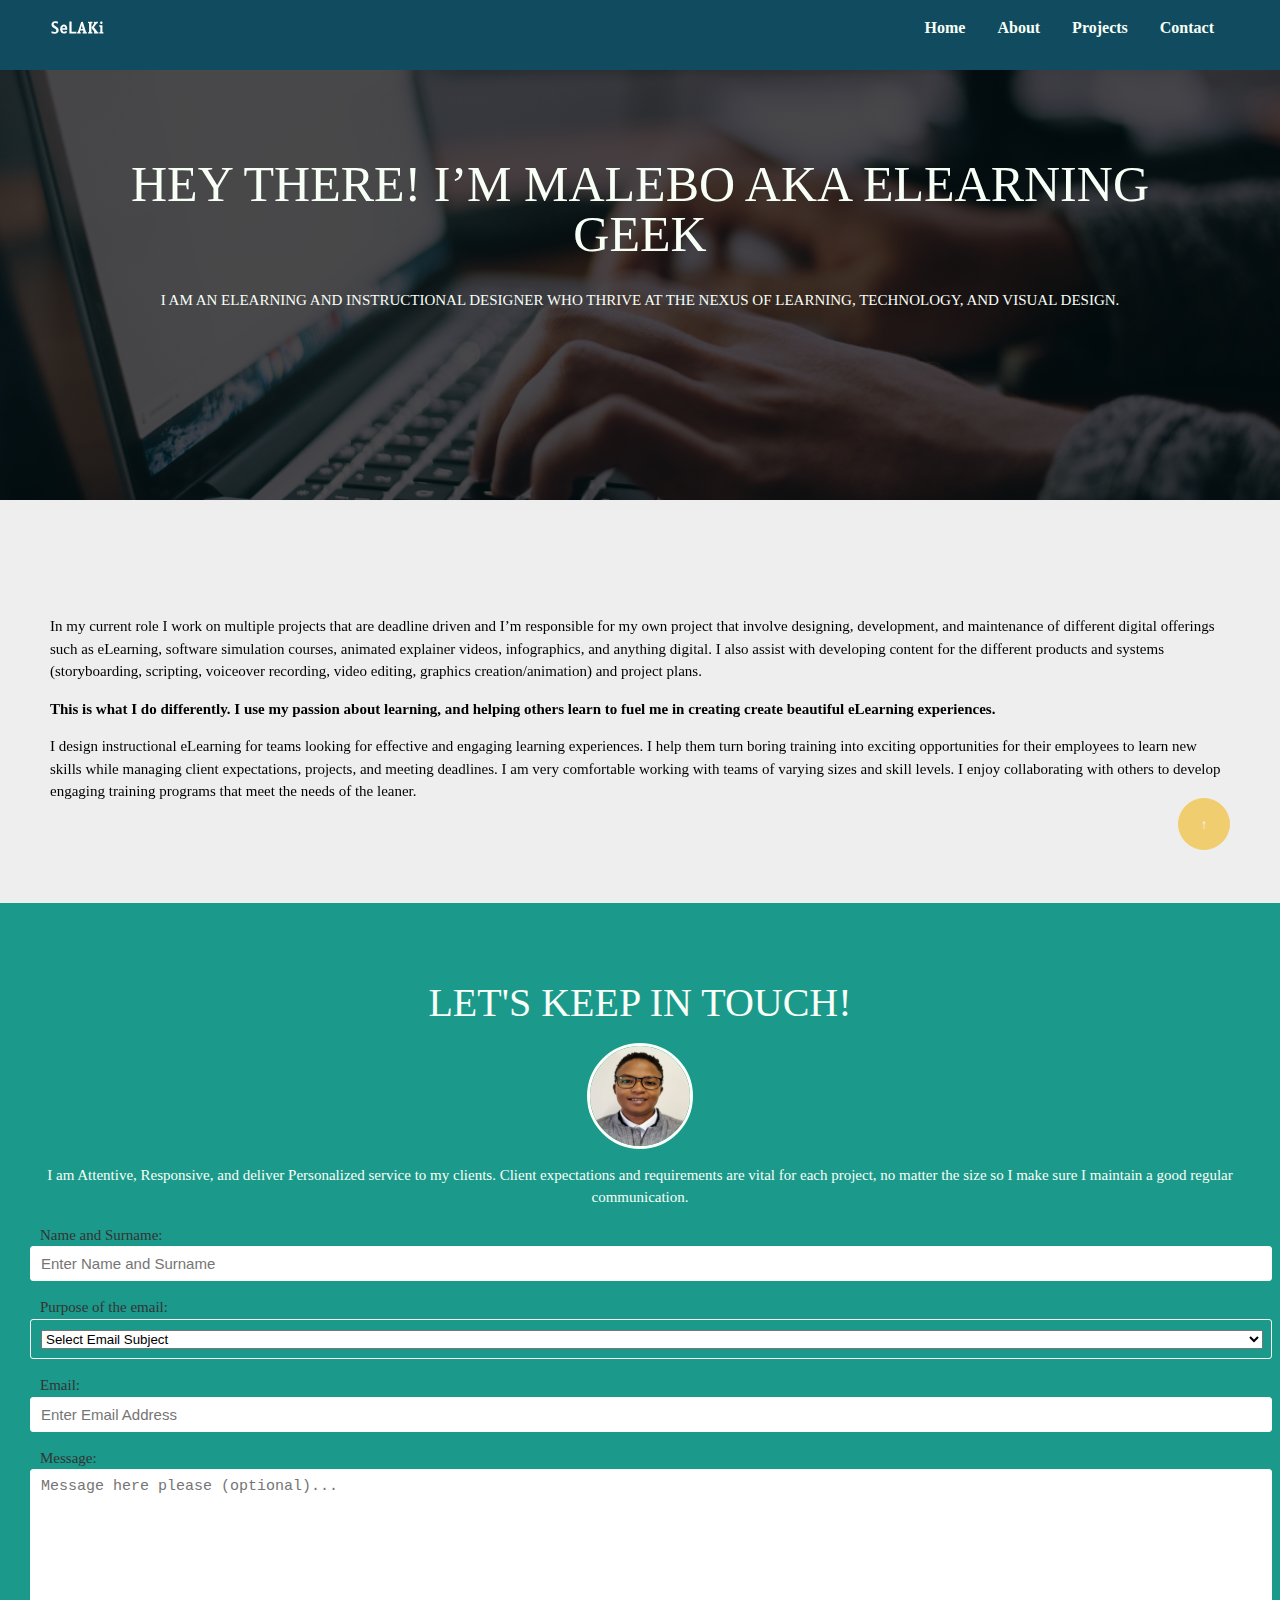
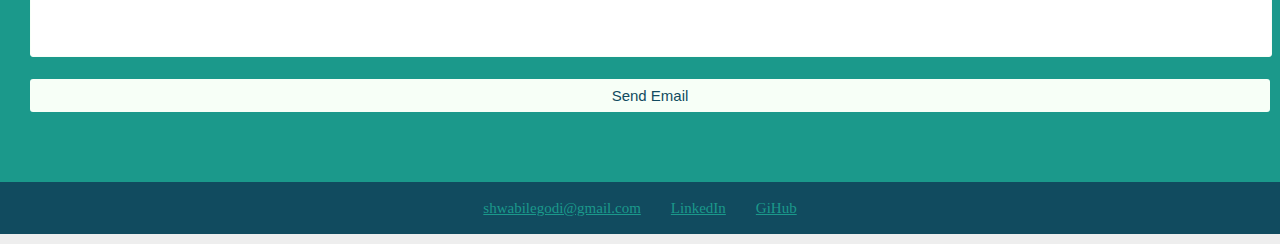
<file: pages/about.html>
<!DOCTYPE html>
<html>

<head>
    <meta charset="UTF-8">
    <meta http-equiv="X-UA-Compatible" content="IE=edge">
    <meta name="viewport" content="width=device-width, initial-scale=1.0">
    <title>Malebo Legodi</title>
    <link rel="icon" href="images/favicon.ico">
    <link rel="stylesheet" type="text/css" href="../css/style-aboutMe.css">
</head>

<body>
    <header>

        <!-- Navigation bar starts here -->
        <nav>
            <input id="nav-toggle" type="checkbox">
            <div class="logo">
                <img src="../images/malebo-logo.svg" alt="My personal logo being my second name" width="55px"
                    height="55px">
            </div>
            <ul class="nav-link">
                <li><a class="active" href="../index.html" class="active">Home</a></li>
                <li><a href="/">About</a></li>
                <li><a href="projects.html">Projects</a></li>
                <li><a href="#contacts">Contact</a></li>
            </ul>
            <label for="nav-toggle" class="icon-burger">
                <div class="line"></div>
                <div class="line"></div>
                <div class="line"></div>
            </label>
        </nav>
        <!-- Hero section -->
        <div class="hero-text">
            <h1>Hey there! I’m Malebo aka eLearning Geek</h1>
            <p>I am an eLearning and instructional designer who thrive at the nexus of learning, technology, and visual
                design.</p>
        </div>
    </header>
    <!-- The Back to the Top button -->
    <a id="back-to-top" href="#top">
        <button>
            &uarr;
        </button>
    </a>
    <main>
        <!-- ******************  ABOUT ME SECTION ****************** -->
        <section>
            <div class="content-container">
                <div class="aboutMe">
                    <div class="aboutMe-info">
                        <p>In my current role I work on multiple projects that are deadline driven and I’m responsible
                            for my own project that involve designing, development, and maintenance of different digital
                            offerings such as eLearning, software simulation courses, animated explainer videos,
                            infographics, and anything digital. I also assist with developing content for the different
                            products and systems (storyboarding, scripting, voiceover recording, video editing, graphics
                            creation/animation) and project plans.</p>
                        <p><b>This is what I do differently. I use my passion about learning, and helping others
                                learn to fuel me in creating create beautiful eLearning experiences.</b></p>
                        <p>I design instructional eLearning for teams looking for effective and engaging learning
                            experiences. I help them turn boring training into exciting opportunities for their
                            employees to learn new skills while managing client expectations, projects, and meeting
                            deadlines. I am very comfortable working with teams of varying sizes and skill levels. I
                            enjoy collaborating with others to develop engaging training programs that meet the needs of
                            the leaner.</p>
                    </div>
                </div>
            </div>
        </section>
        <!-- *****************  CONTACT INFO / SOCIAL MEDIA  ***************** -->
        <footer>
            <div class="content-container">
                <div class="form-container">
                    <h2 class="section-title" id="contacts">Let's Keep in Touch!</h2>
                    <div class="last-words">
                        <img class="last-pic" src="../images/malebo-side.jpg" alt="Headshot of Malebo Legodi" width="350px"
                            height="500px">
                        <p>I am Attentive, Responsive, and deliver Personalized service to my clients. Client
                            expectations
                            and requirements are vital for each project, no matter the size so I make sure I maintain a
                            good
                            regular communication.</p>
                    </div>
                    <form action="https://formsubmit.co/shwabilegodi@gmail.com" method="POST">
                        <div class="my-form">
                            <div class="input-field-box">
                                <label for="fname">Name and Surname:</label>
                                <input type="text" id="fname" name="fname" placeholder="Enter Name and Surname">
                            </div>

                            <div class="input-field-box">
                                <label>Purpose of the email:</label>
                                <div class="subject-select">
                                    <select name="_subject" id="subject">
                                        <option value="">Select Email Subject</option>
                                        <option value="Interview">Invitation for Interview</option>
                                        <option value="Documents">Request supporting Documents</option>
                                        <option value="Feedback">Website Feedback</option>
                                    </select>
                                </div>
                            </div>

                            <div class="input-field-box">
                                <label for="email">Email:</label>
                                <input type="email" id="email" name="email" placeholder="Enter Email Address" required>
                            </div>

                            <div class="input-field-box">
                                <label for="msg">Message:</label>
                                <textarea name="user_message" id="msg" cols="30" rows="10"
                                    placeholder="Message here please (optional)..."></textarea>
                            </div>
                            <div class="inputfield">
                                <button type="submit" id="submit">Send Email</button>
                            </div>
                        </div>
                    </form>
                </div>
            </div>

            <!-- Social media and contact links. -->
            <div class="social-links">
                <a class="nav-link" href="mailto:email@example.com">shwabilegodi@gmail.com</a>
                <a class="nav-link" href="www.linkedin.com/in/malebo-legodi-597bb8114" target="_blank">LinkedIn</a>
                <a class="nav-link" href="https://github.com/Malebo29" target="_blank">GiHub</a>
            </div>

        </footer>
    </main>
</body>

</html>
</file>
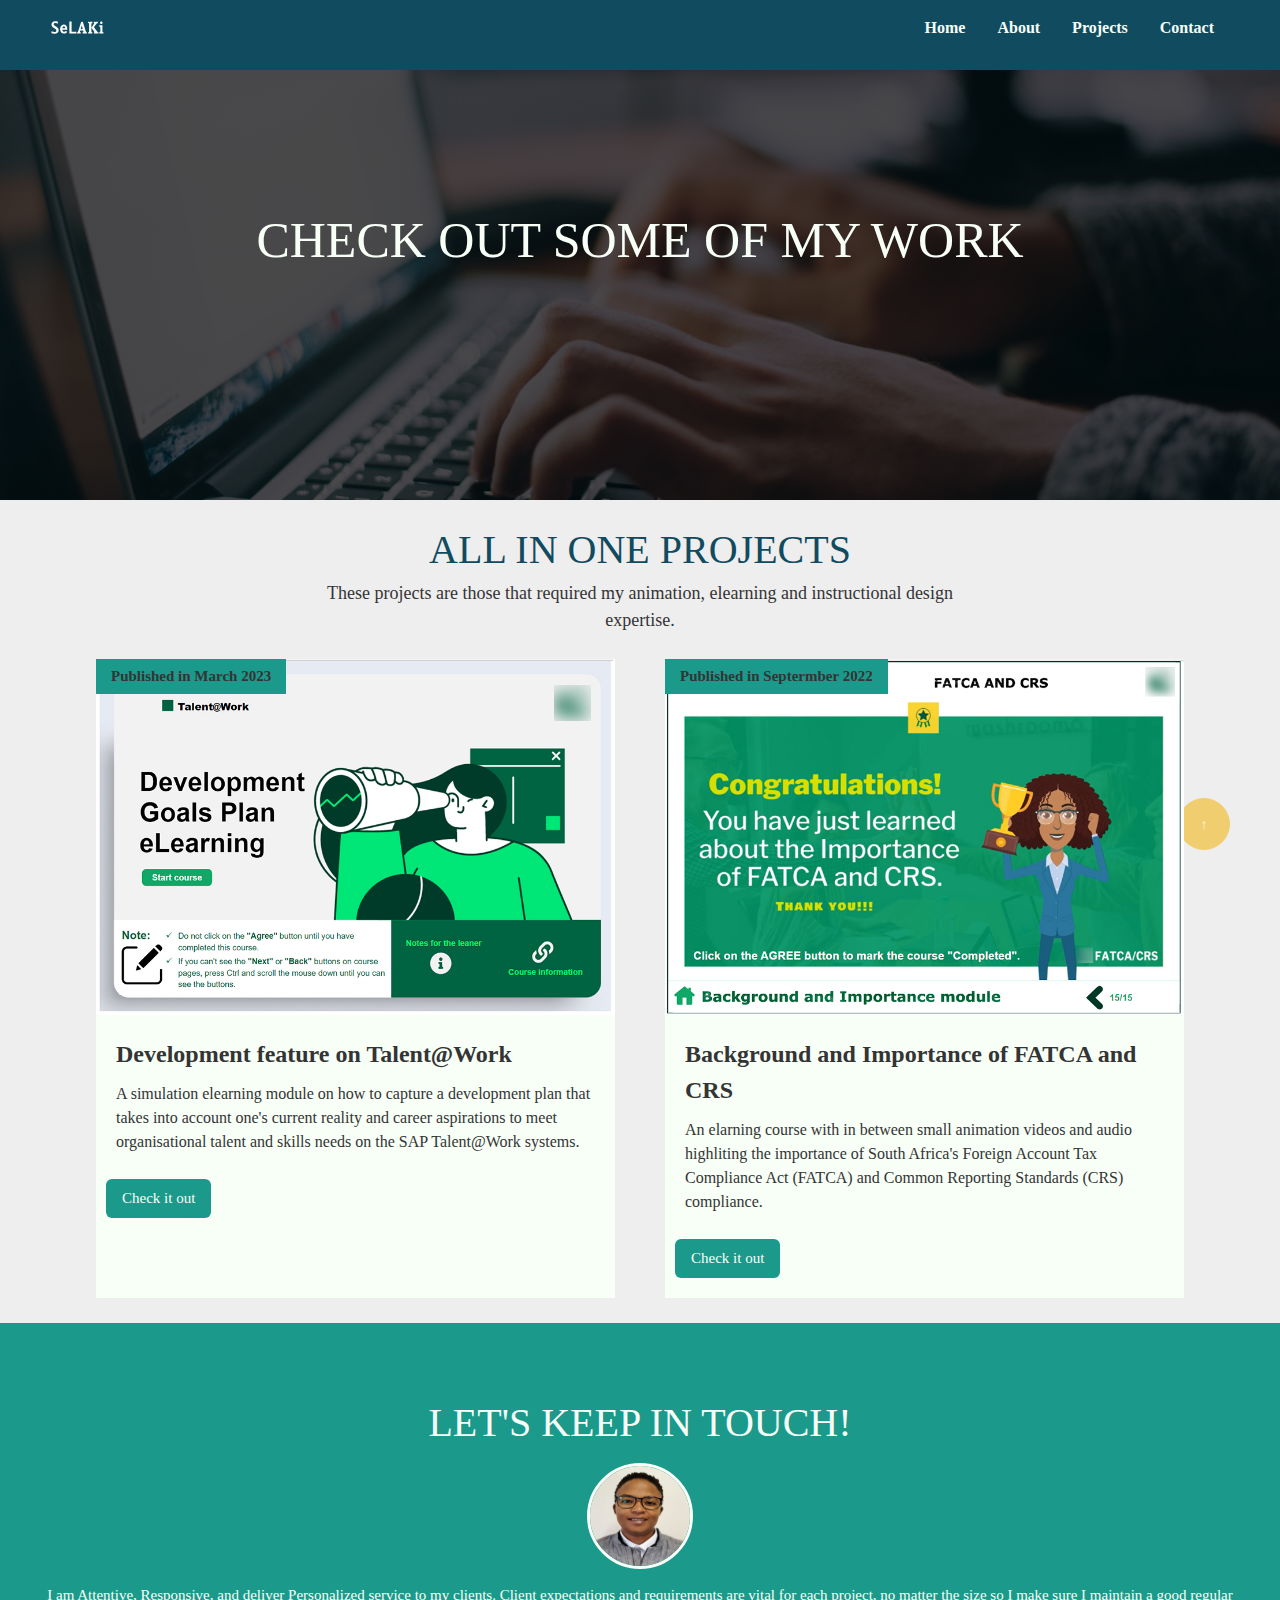
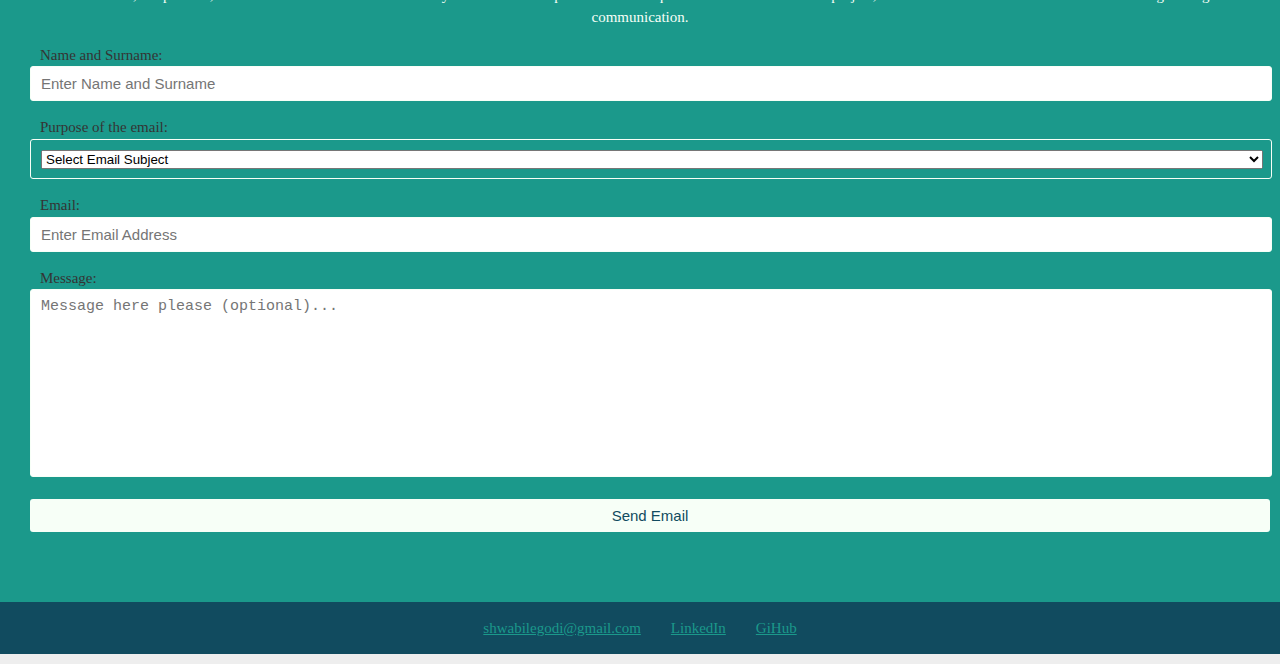
<file: pages/projects.html>
<!DOCTYPE html>
<html>

<head>
    <meta charset="UTF-8">
    <meta http-equiv="X-UA-Compatible" content="IE=edge">
    <meta name="viewport" content="width=device-width, initial-scale=1.0">
    <title>Malebo Legodi</title>
    <link rel="icon" href="images/favicon.ico">
    <link rel="stylesheet" type="text/css" href="../css/style-projects.css">
</head>

<body>

    <header>

        <!-- Navigation bar starts here -->
        <nav>
            <input id="nav-toggle" type="checkbox">
            <div class="logo">
                <img src="../images/malebo-logo.svg" alt="My personal logo being my second name" width="55px"
                    height="55px">
            </div>
            <ul class="nav-link">
                <li><a class="active" href="../index.html" class="active">Home</a></li>
                <li><a href="about.html">About</a></li>
                <li><a href="/">Projects</a></li>
                <li><a href="#contacts">Contact</a></li>
            </ul>
            <label for="nav-toggle" class="icon-burger">
                <div class="line"></div>
                <div class="line"></div>
                <div class="line"></div>
            </label>
        </nav>

        <!-- Hero section -->
        <div class="hero-text">
            <h1>Check out some of my work</h1>
        </div>
    </header>
    <!-- The Back to the Top button -->
    <a id="back-to-top" href="#top">
        <button>
            &uarr;
        </button>
    </a>
    <div class="projects">
        <div class="projects-content">
            <div class="title">
                <h2>All in One Projects</h2>
                <p>These projects are those that required my animation, elearning and instructional design expertise.
                </p>
            </div>
            <div class="cards">
                <div class="card">
                    <div class="image-section">
                        <img src="../videos/IDP1.jpg" alt="Headshot of Malebo Legodi">
                    </div>
                    <div class="card-info">
                        <h4>Development feature on Talent@Work</h4>
                        <p>A simulation elearning module on how to capture a development plan that takes into account
                            one's current reality and career aspirations to meet organisational talent and skills needs
                            on the
                            SAP Talent@Work systems.</p>
                    </div>
                    <div class="read-more">
                        <a href="" class="button">Check it out</a>
                    </div>
                    <div class="design-date">
                        <p>Published in March 2023</p>
                    </div>
                </div>

                <div class="card">
                    <div class="image-section">
                        <img src="../videos/congra.jpg" alt="Headshot of Malebo Legodi">
                    </div>
                    <div class="card-info">
                        <h4>Background and Importance of FATCA and CRS</h4>
                        <p>An elarning course with in between small animation videos and audio highliting the importance
                            of South Africa's Foreign Account Tax Compliance Act (FATCA) and Common Reporting Standards
                            (CRS) compliance.</p>
                    </div>
                    <div class="read-more">
                        <a href="" class="button">Check it out</a>
                    </div>
                    <div class="design-date">
                        <p>Published in Septermber 2022</p>
                    </div>
                </div>

            </div>
        </div>
    </div>
    <!-- *****************  CONTACT INFO / SOCIAL MEDIA  ***************** -->
    <footer>
        <div class="content-container">
            <div class="form-container">
                <h2 class="section-title" id="contacts">Let's Keep in Touch!</h2>
                <div class="last-words">
                    <img class="last-pic" src="../images/malebo-side.jpg" alt="Headshot of Malebo Legodi" width="350px"
                        height="500px">
                    <p>I am Attentive, Responsive, and deliver Personalized service to my clients. Client
                        expectations
                        and requirements are vital for each project, no matter the size so I make sure I maintain a
                        good
                        regular communication.</p>
                </div>
                <form action="https://formsubmit.co/shwabilegodi@gmail.com" method="POST">
                    <div class="my-form">
                        <div class="input-field-box">
                            <label for="fname">Name and Surname:</label>
                            <input type="text" id="fname" name="fname" placeholder="Enter Name and Surname">
                        </div>

                        <div class="input-field-box">
                            <label>Purpose of the email:</label>
                            <div class="subject-select">
                                <select name="_subject" id="subject">
                                    <option value="">Select Email Subject</option>
                                    <option value="Interview">Invitation for Interview</option>
                                    <option value="Documents">Request supporting Documents</option>
                                    <option value="Feedback">Website Feedback</option>
                                </select>
                            </div>
                        </div>

                        <div class="input-field-box">
                            <label for="email">Email:</label>
                            <input type="email" id="email" name="email" placeholder="Enter Email Address" required>
                        </div>

                        <div class="input-field-box">
                            <label for="msg">Message:</label>
                            <textarea name="user_message" id="msg" cols="30" rows="10"
                                placeholder="Message here please (optional)..."></textarea>
                        </div>
                        <div class="inputfield">
                            <button type="submit" id="submit">Send Email</button>
                        </div>
                    </div>
                </form>
            </div>
        </div>

        <!-- Social media and contact links. -->
        <div class="social-links">
            <a class="nav-link" href="mailto:email@example.com">shwabilegodi@gmail.com</a>
            <a class="nav-link" href="www.linkedin.com/in/malebo-legodi-597bb8114" target="_blank">LinkedIn</a>
            <a class="nav-link" href="https://github.com/Malebo29" target="_blank">GiHub</a>
        </div>

    </footer>
</body>

</html>
</file>
<file: css/style-aboutMe.css>
/* New code using flex boxes throughout so it can be easy to work with for responsive design */

/*
COLOR PALETTE
--rich black: #114b5f;
--dark gray-almost black: #343434;
--persian-green: #1B998B;
--icterine: #FFFF82;
--beige: #F5F7DC;
--indian red: #E65F5C;
--almost white: #F7FFF7;
--Almost grey: #eee;
*/

/* Global styles
------------------------------------*/
* {
    margin: 0;
    padding: 0;
    box-sizing: border-box;
    max-width: 100%;
}

*,
*:before,
*:after {
    box-sizing: inherit;
}

body {
    height: 100vh;
    background-color: #eee;
    font-family: Verdana, Serif, Arial, Helvetica;
    font-size: 15px;
    line-height: 1.5;
}

a {
    color: #1B998B;
}

a:hover {
    text-decoration: none;
}

ul {
    font-size: 13px;
    list-style-type: none;
    margin: 10px;
}

h1 {
    font-size: 50px;
    line-height: 1;
}

h2 {
    font-size: 25px;
}

h1,
h2 {
    font-weight: 300;
    margin: 0;
}

.content-container {
    position: relative;
    margin-top: 100px;
    margin: 0 auto;
    padding: 40px 0;
}

/* ---- Back to top ---- */

#back-to-top {
    position: fixed;
    right: 50px;
    bottom: 50px;
}

#back-to-top>button {
    background-color: rgb(240, 205, 110);
    border-radius: 50%;
    border: solid 1px rgb(240, 205, 110);
    width: 50px;
    height: 50px;
}

#back-to-top:hover>button {
    border: solid 1px rgb(240, 205, 110);
    background-color: white;

}

#back-to-top>button {
    text-decoration: none;
    color: whitesmoke;
}

#back-to-top:hover>button {
    text-decoration: none;
    color: rgb(240, 205, 110);
}

/* Side Menu / nav
------------------------------------*/

nav {
    position: fixed;
    z-index: 10;
    left: 0;
    right: 0;
    top: 0;
    padding: 0 50px;
    height: 70px;
    background-color: #114b5f;
    color: #F7FFF7;
}

nav .logo img {
    float: left;
    display: flex;
    align-self: center;
}

nav .nav-link {
    float: right;
    padding: 0;
    margin: 0;
    display: flex;
    justify-content: space-around;
    align-items: center;
}

nav .nav-link li {
    list-style: none;
}

nav .nav-link a {
    display: block;
    padding: 1em;
    font-size: 16px;
    font-weight: bold;
    color: #F7FFF7;
    text-decoration: none;
}

#nav-toggle {
    position: absolute;
    top: -100px;
}

nav .icon-burger {
    display: none;
    position: absolute;
    right: 5%;
    top: 50%;
    transform: translateY(-50%);
}

nav .icon-burger .line {
    width: 30px;
    height: 5px;
    background-color: #F7FFF7;
    margin: 5px;
    border-radius: 3px;
    transition: all .3s ease-in-out;
}

/* Profile
------------------------------------*/

/* Hero image style area */

header {
    background-image: linear-gradient(rgba(0, 0, 0, 0.7), rgba(0, 0, 0, 0.7)), url('../images/projects-back-img.jpg');
    background-size: cover;
    background-position: center;
    background-repeat: no-repeat;
    overflow: hidden;
    display: flex;
    height: 500px;
    width: auto;
    justify-content: center;
    align-items: center;
}

.hero-text {
    position: absolute;
    top: 100px;
    height: 280px;
    display: flex;
    justify-content: center;
    flex-direction: column;
    font-size: 50px;
    font-weight: 500;
    width: 80%;
    text-transform: uppercase;
    color: #F7FFF7;
    text-align: center;
}

.hero-text h1 {
    margin: 0 auto;
    padding: 30px 0;
}

.hero-text p {
    font-size: 15px;
    padding-bottom: 40px;
}

/* About Me
------------------------------------*/

/*about area*/

.aboutMe {
    padding: 50px;
    display: grid;
    grid-template-columns: 100%;
    column-gap: 10px;
    margin: 10px auto;
    align-items: center;
    justify-content: center;
}

.aboutMe-info p {
    margin-top: 15px;
    font-size: 15px;
    line-height: 1.5;
}

/* Contact Info
------------------------------------*/
footer {
    background-color: #1B998B;
    color: #F7FFF7;
}

.form-container {
    background-color: #1B998B;
    margin: 0;
    padding: 30px;
    color: #343434;
}

.form-container #contacts {
    margin: 0;
    text-transform: uppercase;
    font-size: 40px;
    color: #F7FFF7;
    text-align: center;
}

.form-container .my-form {
    width: 100%;
}

.form-container .my-form .input-field-box {
    max-width: 100%;
    margin: 15px auto;
}

.form-container .my-form .input-field-box label {
    width: 200px;
    font-size: 15px;
    padding: 8px 10px;
}

.form-container .my-form .input-field-box input {
    width: 100%;
    outline: none;
    border: solid 1px #F7FFF7;
    font-size: 15px;
    padding: 8px 10px;
    border-radius: 3px;
    transition: all 0.3s ease;
}

.form-container .my-form .input-field-box textarea {
    resize: none;
    width: 100%;
    min-height: 100px;
    outline: none;
    border: solid 1px #F7FFF7;
    font-size: 15px;
    padding: 8px 10px;
    border-radius: 3px;
    transition: all 0.3s ease;
}

.form-container .my-form .input-field-box .subject-select {
    outline: none;
    width: 100%;
    border: solid 1px #F7FFF7;
    font-size: 15px;
    padding: 8px 10px;
    border-radius: 3px;
    transition: all 0.3s ease
}

.form-container .my-form .input-field-box .subject-select #subject {
    width: 100%;
    outline: none;
}

.form-container .my-form .inputfield #submit {
    width: 100%;
    padding: 8px 10px;
    font-size: 15px;
    border: 0px;
    background: #F7FFF7;
    color: #114b5f;
    cursor: pointer;
    border-radius: 3px;
    outline: none;
}

.form-container .my-form .inputfield #submit:hover {
    background: #F0CD6E;
    color: #114b5f;
}

.form-container .my-form .inputfield:last-child {
    margin-bottom: 0;
}

.form-container .last-words {
    width: 100%;
    display: flex;
    flex-direction: column;
    justify-content: space-evenly;
    margin: 10px auto;
    align-items: center;
}

.form-container .last-pic {
    vertical-align: middle;
    width: 100px;
    height: 100px;
    overflow: hidden;
    border-radius: 50%;
    border: 3px solid #F7FFF7;
    margin-left: auto;
    margin-right: auto;
    margin-bottom: 15px;

}

.form-container .last-words p {
    color: #F7FFF7;
    text-align: center;
}

.social-links {
    background-color: #114b5f;
    display: flex;
    justify-content: center;
    margin: 0;
}

.social-links a {
    padding: 15px;
    display: inline-block;
}

/* Responsive
------------------------------------*/
/* Mobile */
@media (max-width: 700px) {

    nav .logo img {
        float: none;
    }

    nav .nav-link {
        float: none;
        position: fixed;
        z-index: 9;
        left: 0;
        right: 0;
        top: 70px;
        bottom: 600px;
        width: auto;
        height: auto;
        flex-direction: column;
        justify-content: space-evenly;
        background-color: rgba(0, 0, 0, 0.9);
        overflow: hidden;
        box-sizing: border-box;
        transition: all .5s esse-in-out;
    }

    nav .nav-link a {
        font-size: 18px;
    }

    nav :checked~.nav-link {
        bottom: 0;
    }

    nav .icon-burger {
        display: block;
    }

    nav :checked~.icon-burger .line:nth-child(1) {
        transform: translateY(10px) rotate(225deg);
    }

    nav :checked~.icon-burger .line:nth-child(3) {
        transform: translateY(-10px) rotate(-225deg);
    }

    nav :checked~.icon-burger .line:nth-child(2) {
        opacity: 0;
    }

    .hero-text {
        position: absolute;
        top: 100px;
        left: 10%;
        align-items: center;
        color: #F7FFF7;
        display: flex;
        flex-direction: column;
        text-align: center;
    }

    .hero-text h1 {
        text-align: center;
        padding: 4px;
        font-size: 18px;
        line-height: 1;
        color: #F7FFF7;
        letter-spacing: 1px;
    }

    .hero-text h1 {
        padding: 4px;
        font-size: 25px;
        letter-spacing: 1px;
        line-height: 1.5;
    }

    .hero-text p {
        color: #F7FFF7;
        font-size: 10px;
        padding: 4px;
        letter-spacing: 1.5px;
        line-height: 1.5;

    }

    header,
    footer {
        text-align: center;
    }

    .form-container .last-words {
        display: flex;
        flex-direction: column;
        text-align: center;
    }

    .aboutMe {
        grid-template-columns: repeat(1, 1fr);
    }

    .aboutMe-info {
        text-align: center;
    }

    h1 {
        font-size: 75px;
        line-height: 0.9;
        margin-bottom: 20px;
    }

    h2 {
        line-height: 1;
    }

    .social-links a {
        padding: 5px;
    }

    .social-links {
        display: flex;
        justify-content: center;
    }

    .form-container .my-form .input-field-box {
        flex-direction: column;
        align-items: flex-start;
    }

    .form-container .my-form .input-field-box label {
        margin-bottom: 5px;
    }
}
</file>
<file: css/style-projects.css>
/* New code using flex boxes throughout so it can be easy to work with for responsive design */

/*
COLOR PALETTE
--rich black: #114b5f;
--dark gray-almost black: #343434;
--persian-green: #1B998B;
--icterine: #FFFF82;
--beige: #F5F7DC;
--indian red: #E65F5C;
--almost white: #F7FFF7;
--Almost grey: #eee;
*/

/* Global styles
------------------------------------*/
* {
    margin: 0;
    padding: 0;
    box-sizing: border-box;
    max-width: 100%;
}

*,
*:before,
*:after {
    box-sizing: inherit;
}

body {
    height: 100vh;
    background-color: #eee;
    font-family: Verdana, Serif, Arial, Helvetica;
    font-size: 15px;
    line-height: 1.5;
}

a {
    color: #1B998B;
}

a:hover {
    text-decoration: none;
}

ul {
    font-size: 13px;
    list-style-type: none;
    margin: 10px;
}

h1 {
    font-size: 50px;
    line-height: 1;
}

h2 {
    font-size: 25px;
}

h1,
h2 {
    font-weight: 300;
    margin: 0;
}

.content-container {
    position: relative;
    margin-top: 100px;
    margin: 0 auto;
    padding: 40px 0;
}

/* ---- Back to top ---- */

#back-to-top {
    position: fixed;
    right: 50px;
    bottom: 50px;
}

#back-to-top>button {
    background-color: rgb(240, 205, 110);
    border-radius: 50%;
    border: solid 1px rgb(240, 205, 110);
    width: 50px;
    height: 50px;
}

#back-to-top:hover>button {
    border: solid 1px rgb(240, 205, 110);
    background-color: white;

}

#back-to-top>button {
    text-decoration: none;
    color: whitesmoke;
}

#back-to-top:hover>button {
    text-decoration: none;
    color: rgb(240, 205, 110);
}

/* Side Menu / nav
------------------------------------*/

nav {
    position: fixed;
    z-index: 10;
    left: 0;
    right: 0;
    top: 0;
    padding: 0 50px;
    height: 70px;
    background-color: #114b5f;
    color: #F7FFF7;
}

nav .logo img {
    float: left;
    display: flex;
    align-self: center;
}

nav .nav-link {
    float: right;
    padding: 0;
    margin: 0;
    display: flex;
    justify-content: space-around;
    align-items: center;
}

nav .nav-link li {
    list-style: none;
}

nav .nav-link a {
    display: block;
    padding: 1em;
    font-size: 16px;
    font-weight: bold;
    color: #F7FFF7;
    text-decoration: none;
}

#nav-toggle {
    position: absolute;
    top: -100px;
}

nav .icon-burger {
    display: none;
    position: absolute;
    right: 5%;
    top: 50%;
    transform: translateY(-50%);
}

nav .icon-burger .line {
    width: 30px;
    height: 5px;
    background-color: #F7FFF7;
    margin: 5px;
    border-radius: 3px;
    transition: all .3s ease-in-out;
}

/* Profile
------------------------------------*/

/* Hero image style area */

header {
    background-image: linear-gradient(rgba(0, 0, 0, 0.7), rgba(0, 0, 0, 0.7)), url('../images/projects-back-img.jpg');
    background-size: cover;
    background-position: center;
    background-repeat: no-repeat;
    overflow: hidden;
    display: flex;
    height: 500px;
    width: auto;
    justify-content: center;
    align-items: center;
}

.hero-text {
    position: absolute;
    top: 100px;
    height: 280px;
    display: flex;
    justify-content: center;
    flex-direction: column;
    font-size: 50px;
    font-weight: 500;
    width: 80%;
    text-transform: uppercase;
    color: #F7FFF7;
    text-align: center;
}

.hero-text h1 {
    margin: 0 auto;
    padding: 30px 0;
}

.hero-text p {
    font-size: 15px;
    padding-bottom: 40px;
}

/* About Me
------------------------------------*/

/*about area*/

.aboutMe {
    padding: 50px;
    display: grid;
    grid-template-columns: 100%;
    column-gap: 10px;
    margin: 10px auto;
    align-items: center;
    justify-content: center;
}

.aboutMe-info p {
    margin-top: 15px;
    font-size: 15px;
    line-height: 1.5;
}

.projects {
    width: 100%;
}

.projects .projects-content {
    width: 85%;
    margin: 20px auto;
}

.projects .projects-content .title {
    width: 60%;
    text-align: center;
    margin: auto;
}

.projects .projects-content .title h2 {
    text-transform: uppercase;
    font-size: 40px;
    color: #114b5f;
}

.projects .projects-content .title p {
    font-size: 18px;
    color: #343434;
}

.projects .projects-content .cards {
    display: grid;
    grid-template-columns: repeat(2, 1fr);
    grid-gap: 50px;
    margin: 25px auto;
}

.projects .projects-content .cards .card {
    width: 100%;
    background-color: #F7FFF7;
    position: relative;
}

.projects .projects-content .cards .card img {
    width: 100%;
    height: auto;
}

.projects .projects-content .cards .card .card-info {
    padding: 15px 20px;
}

.projects .projects-content .cards .card .card-info h4 {
    font-size: 24px;
    color: #343434;
}

.projects .projects-content .cards .card .card-info p {
    font-size: 16px;
    margin: 10px 0px;
    color: #343434;
}

.projects .projects-content .cards .card .read-more {
    display: inline-block;
    border-radius: 6px;
    background-color: #1B998B;
    padding: 8px 16px;
    margin-left: 10px;
    margin-bottom: 20px;
}

.projects .projects-content .cards .card .read-more a {
    text-decoration: none;
    color: #F7FFF7;
}

.projects .projects-content .cards .card .read-more:hover {
    background-color: #114b5f;
    border: 1px solid #1B998B;
    transition: 0.2s ease;
}

.projects .projects-content .cards .card .design-date p {
    font-weight: 600;
    position: absolute;
    top: 0;
    left: 0;
    display: inline-block;
    background-color: #1B998B;
    color: #343434;
    padding: 6px 15px;
}

/* Contact Info
------------------------------------*/
footer {
    background-color: #1B998B;
    color: #F7FFF7;
}

.form-container {
    background-color: #1B998B;
    margin: 0;
    padding: 30px;
    color: #343434;
}

.form-container #contacts {
    margin: 0;
    text-transform: uppercase;
    font-size: 40px;
    color: #F7FFF7;
    text-align: center;
}

.form-container .my-form {
    width: 100%;
}

.form-container .my-form .input-field-box {
    max-width: 100%;
    margin: 15px auto;
}

.form-container .my-form .input-field-box label {
    width: 200px;
    font-size: 15px;
    padding: 8px 10px;
}

.form-container .my-form .input-field-box input {
    width: 100%;
    outline: none;
    border: solid 1px #F7FFF7;
    font-size: 15px;
    padding: 8px 10px;
    border-radius: 3px;
    transition: all 0.3s ease;
}

.form-container .my-form .input-field-box textarea {
    resize: none;
    width: 100%;
    min-height: 100px;
    outline: none;
    border: solid 1px #F7FFF7;
    font-size: 15px;
    padding: 8px 10px;
    border-radius: 3px;
    transition: all 0.3s ease;
}

.form-container .my-form .input-field-box .subject-select {
    outline: none;
    width: 100%;
    border: solid 1px #F7FFF7;
    font-size: 15px;
    padding: 8px 10px;
    border-radius: 3px;
    transition: all 0.3s ease
}

.form-container .my-form .input-field-box .subject-select #subject {
    width: 100%;
    outline: none;
}

.form-container .my-form .inputfield #submit {
    width: 100%;
    padding: 8px 10px;
    font-size: 15px;
    border: 0px;
    background: #F7FFF7;
    color: #114b5f;
    cursor: pointer;
    border-radius: 3px;
    outline: none;
}

.form-container .my-form .inputfield #submit:hover {
    background: #F0CD6E;
    color: #114b5f;
}

.form-container .my-form .inputfield:last-child {
    margin-bottom: 0;
}

.form-container .last-words {
    width: 100%;
    display: flex;
    flex-direction: column;
    justify-content: space-evenly;
    margin: 10px auto;
    align-items: center;
}

.form-container .last-pic {
    vertical-align: middle;
    width: 100px;
    height: 100px;
    overflow: hidden;
    border-radius: 50%;
    border: 3px solid #F7FFF7;
    margin-left: auto;
    margin-right: auto;
    margin-bottom: 15px;

}

.form-container .last-words p{
    color: #F7FFF7;
    text-align: center;
}

.social-links {
    background-color: #114b5f;
    display: flex;
    justify-content: center;
    margin: 0;
}

.social-links a {
    padding: 15px;
    display: inline-block;
}

/* Responsive
------------------------------------*/
/* Mobile */
@media (max-width: 700px) {

    nav .logo img {
        float: none;
    }

    nav .nav-link {
        float: none;
        position: fixed;
        z-index: 9;
        left: 0;
        right: 0;
        top: 70px;
        bottom: 600px;
        width: auto;
        height: auto;
        flex-direction: column;
        justify-content: space-evenly;
        background-color: rgba(0, 0, 0, 0.9);
        overflow: hidden;
        box-sizing: border-box;
        transition: all .5s esse-in-out;
    }

    nav .nav-link a {
        font-size: 18px;
    }

    nav :checked~.nav-link {
        bottom: 0;
    }

    nav .icon-burger {
        display: block;
    }

    nav :checked~.icon-burger .line:nth-child(1) {
        transform: translateY(10px) rotate(225deg);
    }

    nav :checked~.icon-burger .line:nth-child(3) {
        transform: translateY(-10px) rotate(-225deg);
    }

    nav :checked~.icon-burger .line:nth-child(2) {
        opacity: 0;
    }

    .hero-text {
        position: absolute;
        top: 100px;
        left: 10%;
        align-items: center;
        color: #F7FFF7;
        display: flex;
        flex-direction: column;
        text-align: center;
    }

    .hero-text h1 {
        text-align: center;
        padding: 4px;
        font-size: 18px;
        line-height: 1;
        color: #F7FFF7;
        letter-spacing: 1px;
    }

    .hero-text h1 {
        padding: 4px;
        font-size: 25px;
        letter-spacing: 1px;
        line-height: 1.5;
    }

    .hero-text p {
        color: #F7FFF7;
        font-size: 10px;
        padding: 4px;
        letter-spacing: 1.5px;
        line-height: 1.5;

    }

    header,
    footer {
        text-align: center;
    }

    .form-container .last-words {
        display: flex;
        flex-direction: column;
        text-align: center;
    }

    .aboutMe {
        grid-template-columns: repeat(1, 1fr);
    }

    .aboutMe-info {
        text-align: center;
    }

    h1 {
        font-size: 75px;
        line-height: 0.9;
        margin-bottom: 20px;
    }

    h2 {
        line-height: 1;
    }

    .social-links a {
        padding: 5px;
    }

    .social-links {
        display: flex;
        justify-content: center;
    }

    .form-container .my-form .input-field-box {
        flex-direction: column;
        align-items: flex-start;
    }

    .form-container .my-form .input-field-box label {
        margin-bottom: 5px;
    }
}

@media (max-width: 700px) {

    .projects .projects-content .cards {
        display: flex;
        flex-direction: column;
        text-align: center;
    }

}
</file>
